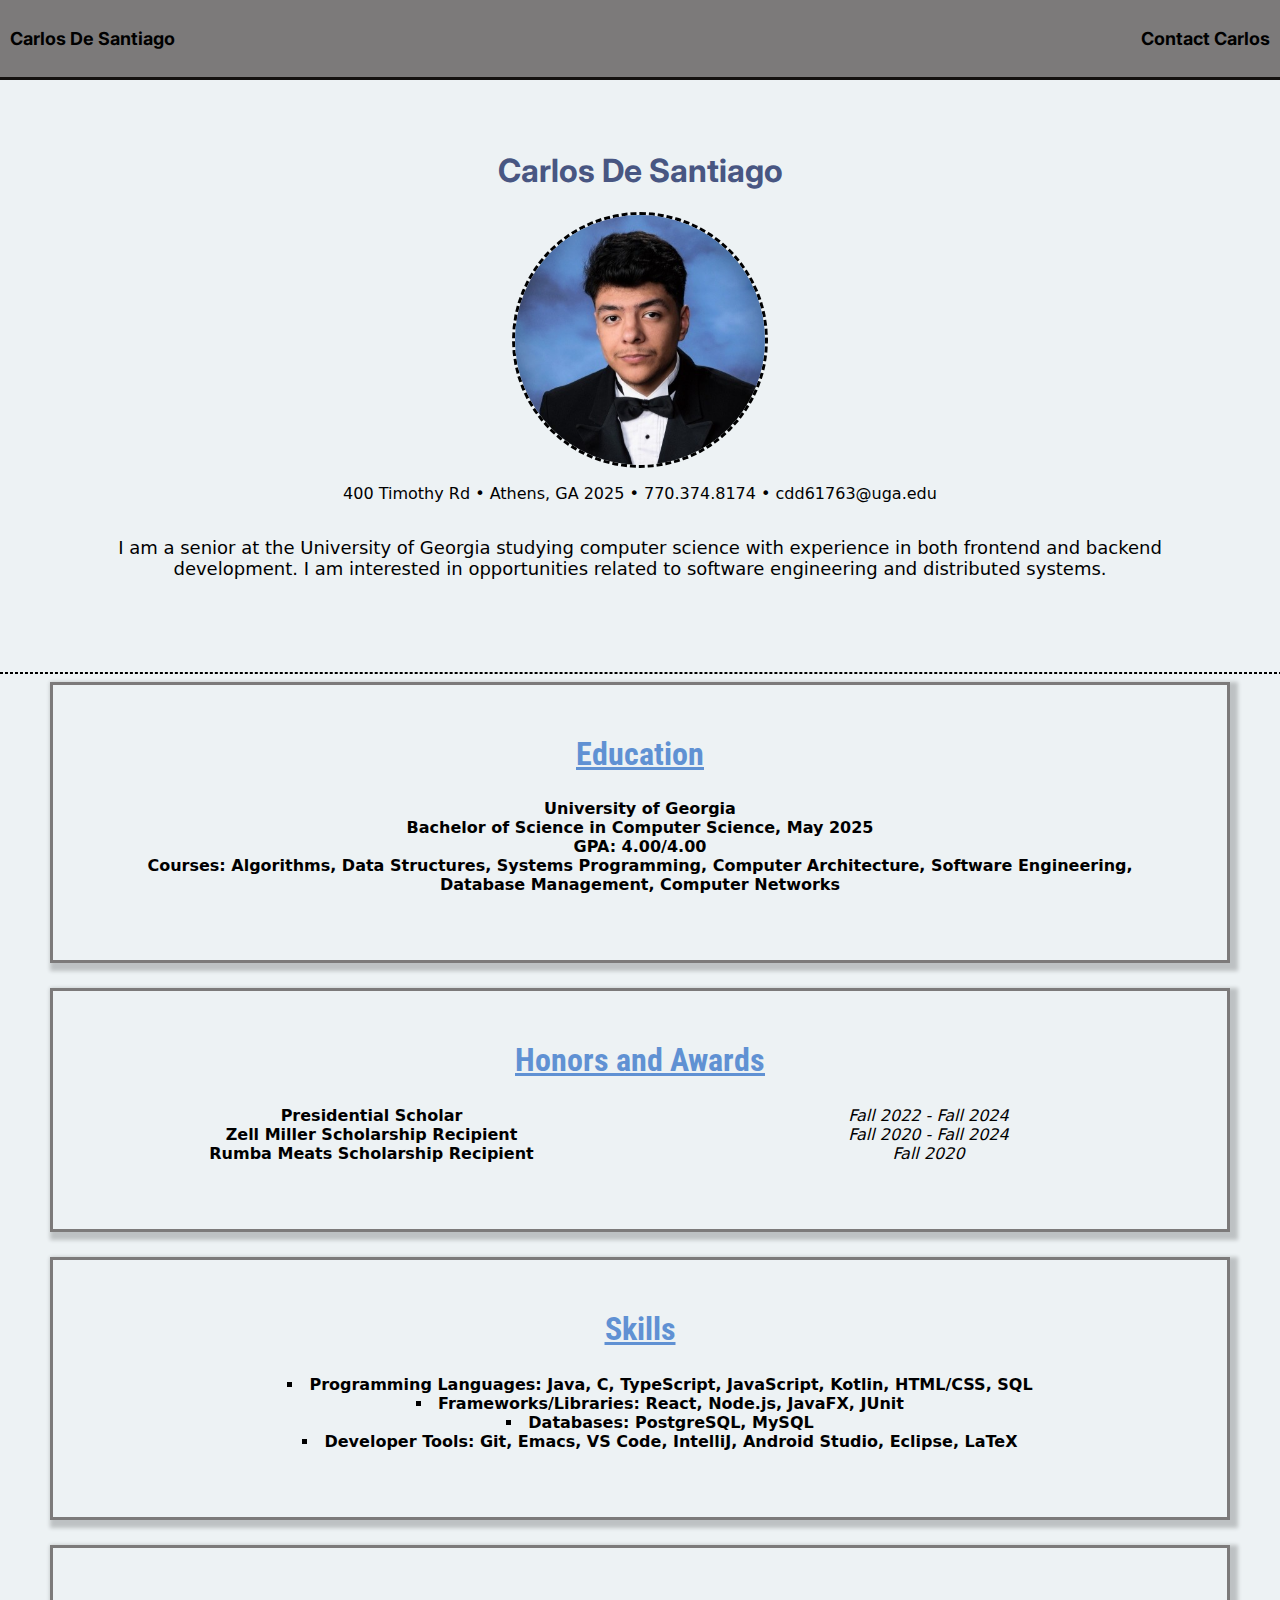
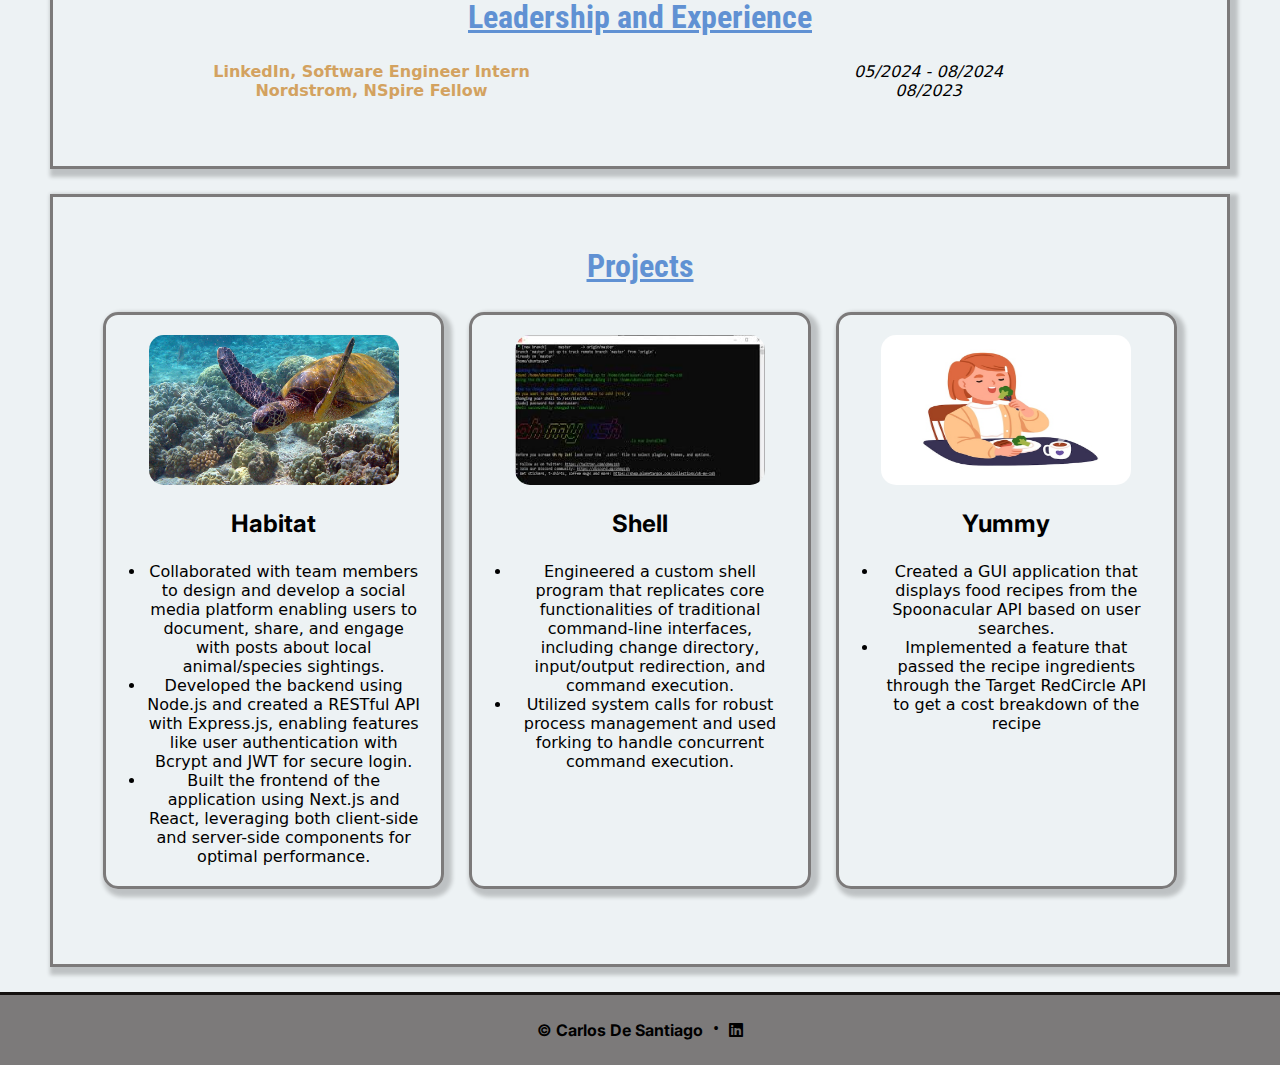
<file: index.html>
<!DOCTYPE html>
<html lang="en">
<head>
    <link rel="stylesheet" href="https://cdnjs.cloudflare.com/ajax/libs/font-awesome/6.0.0-beta3/css/all.min.css">
    <link rel="stylesheet" href="css/style.css">
    <link rel="preconnect" href="https://fonts.googleapis.com">
    <link rel="preconnect" href="https://fonts.gstatic.com" crossorigin>
    <link href="https://fonts.googleapis.com/css2?family=Inter:ital,opsz,wght@0,14..32,100..900;1,14..32,100..900&family=Roboto+Condensed:ital,wght@0,100..900;1,100..900&display=swap" rel="stylesheet">
    <meta charset="UTF-8">
    <meta name="viewport" content="width=device-width, initial-scale=1.0">
    <title>Carlos De Santiago</title>
</head>
<body>
    <nav>
        <p>Carlos De Santiago</p>
        <p><a href="contact.html">Contact Carlos</a></p>
    </nav>
    <section class="splash">
        <h1>Carlos De Santiago</h1>
        <img src="images/headshot.jpg" alt="Headshot" width="250px" height="250px"/>
        <p class="address">400 Timothy Rd &#8226; Athens, GA 2025 &#8226; 770.374.8174 &#8226; cdd61763@uga.edu</p>
        <p class="tagline">I am a senior at the University of Georgia studying computer science with experience in both frontend and backend development. I am interested in opportunities related to software engineering and distributed systems.</p>
    </section>
    <hr>
    <section>
        <h2>Education</h2>
        <p class="edu">University of Georgia <br> Bachelor of Science in Computer Science, May 2025 <br> GPA: 4.00/4.00 <br> Courses: Algorithms, Data Structures, Systems Programming, Computer Architecture, Software Engineering, Database Management, Computer Networks</p>
    </section>
    <section>
        <h2>Honors and Awards</h2>
        <dl>
            <dt>Presidential Scholar</dt> <dd>Fall 2022 - Fall 2024</dd>
            <dt>Zell Miller Scholarship Recipient</dt> <dd>Fall 2020 - Fall 2024</dd>
            <dt>Rumba Meats Scholarship Recipient</dt> <dd>Fall 2020</dd>
        </dl>
    </section>
    <section>
        <h2>Skills</h2>
        <ul>
            <li>Programming Languages: Java, C, TypeScript, JavaScript, Kotlin, HTML/CSS, SQL</li>
            <li>Frameworks/Libraries: React, Node.js, JavaFX, JUnit</li>
            <li>Databases: PostgreSQL, MySQL</li>
            <li>Developer Tools: Git, Emacs, VS Code, IntelliJ, Android Studio, Eclipse, LaTeX</li>
        </ul>
    </section>
    <section>
        <h2>Leadership and Experience</h2>
        <dl>
            <dt><a href="https://www.linkedin.com">LinkedIn, Software Engineer Intern</a></dt> <dd>05/2024 - 08/2024</dd>
            <dt><a href="https://www.nordstrom.com">Nordstrom, NSpire Fellow</a></dt> <dd>08/2023</dd>
        </dl>
    </section>
    <section>
        <h2>Projects</h2>
        <div class="three-col">
            <div class="card">
                <img src="images/habitat.jpg" alt="Habitat App" width="250px" height="150px">
                <h3>Habitat</h3>
                <ul>
                    <li>Collaborated with team members to design and develop a social media platform enabling users to document, share,
                        and engage with posts about local animal/species sightings.</li>
                    <li>Developed the backend using Node.js and created a RESTful API with Express.js, enabling features like user
                        authentication with Bcrypt and JWT for secure login.</li>
                    <li>Built the frontend of the application using Next.js and React, leveraging both client-side and server-side
                        components for optimal performance.</li>
                </ul>
            </div>
            <div class="card">
                <img src="images/shell.jpg" alt="Shell App" width="250px" height="150px">
                <h3>Shell</h3>
                <ul>
                    <li>Engineered a custom shell program that replicates core functionalities of traditional command-line interfaces,
                        including change directory, input/output redirection, and command execution.</li>
                    <li>Utilized system calls for robust process management and used forking to handle concurrent command execution.</li>
                </ul>
            </div>
            <div class="card">
                <img src="images/yummy.jpg" alt="Yummy App" width="250px" height="150px">
                <h3>Yummy</h3>
                <ul>
                    <li>Created a GUI application that displays food recipes from the Spoonacular API based on user searches.</li>
                    <li>Implemented a feature that passed the recipe ingredients through the Target RedCircle API to get a cost
                        breakdown of the recipe</li>
                </ul>
            </div>
        </div>
    </section>
    <footer>
        <a href="contact.html">&#169; Carlos De Santiago</a>
        &#8226; <a href="https://www.linkedin.com/in/carlosdes/"><i class="fa-brands fa-linkedin"></i></a>
    </footer>
</body>
</html>
</file>
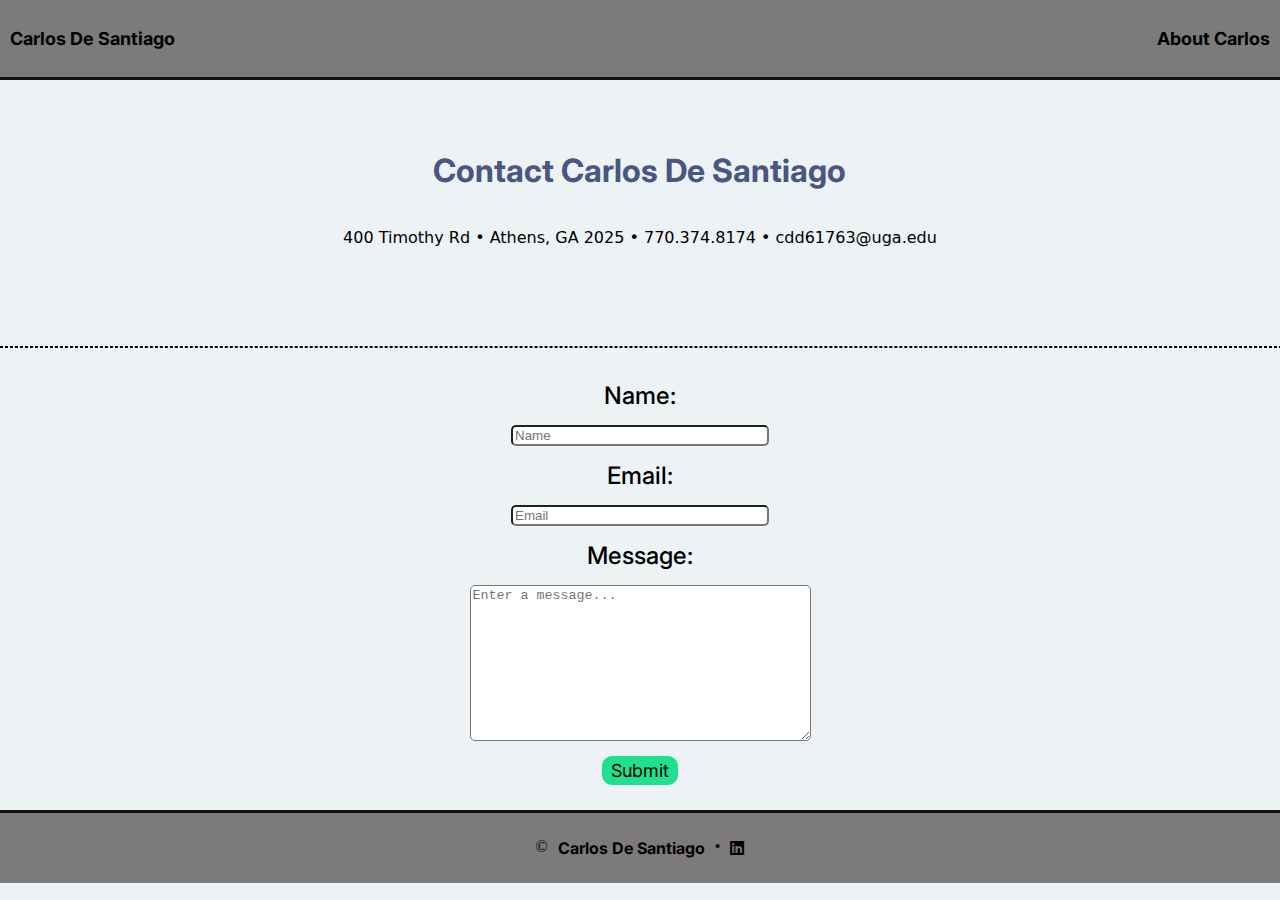
<file: contact.html>
<!DOCTYPE html>
<html lang="en">
<head>
    <link rel="stylesheet" href="https://cdnjs.cloudflare.com/ajax/libs/font-awesome/6.0.0-beta3/css/all.min.css">
    <link rel="stylesheet" href="css/style.css">
    <link rel="preconnect" href="https://fonts.googleapis.com">
    <link rel="preconnect" href="https://fonts.gstatic.com" crossorigin>
    <link href="https://fonts.googleapis.com/css2?family=Inter:ital,opsz,wght@0,14..32,100..900;1,14..32,100..900&family=Roboto+Condensed:ital,wght@0,100..900;1,100..900&display=swap" rel="stylesheet">
    <meta charset="UTF-8">
    <meta name="viewport" content="width=device-width, initial-scale=1.0">
    <title>Contact Carlos</title>
</head>
<body>
    <nav>
        <p>Carlos De Santiago</p>
        <p><a href="index.html">About Carlos</a></p>
    </nav>
    <div class="one-col">
        <section class="splash">
            <h1>Contact Carlos De Santiago</h1>
            <p>400 Timothy Rd &#8226; Athens, GA 2025 &#8226; 770.374.8174 &#8226; cdd61763@uga.edu</p>
        </section>
        <hr>
        <form action="https://formsubmit.co/03a350705874d94f6ff601cf46522eff" method="POST">
            <input type="hidden" name="_next" value="https://carlosddes.github.io/thankyou.html">
            <input type="hidden" name="_captcha" value="false">
            <label>Name:</label>
            <input type="text" name="name" placeholder="Name" required>
            <label>Email:</label>
            <input type="email" name="email" placeholder="Email" required>
            <label>Message:</label> 
            <textarea name="message" rows="10" cols="40" placeholder="Enter a message..."></textarea>
            <button type="submit">Submit</button>
        </form>
    </div>
    <footer>
        &#169; <a href="index.html">Carlos De Santiago</a>
        &#8226; <a href="https://www.linkedin.com/in/carlosdes/"><i class="fa-brands fa-linkedin"></i></a>
    </footer>
</body>
</html>
</file>
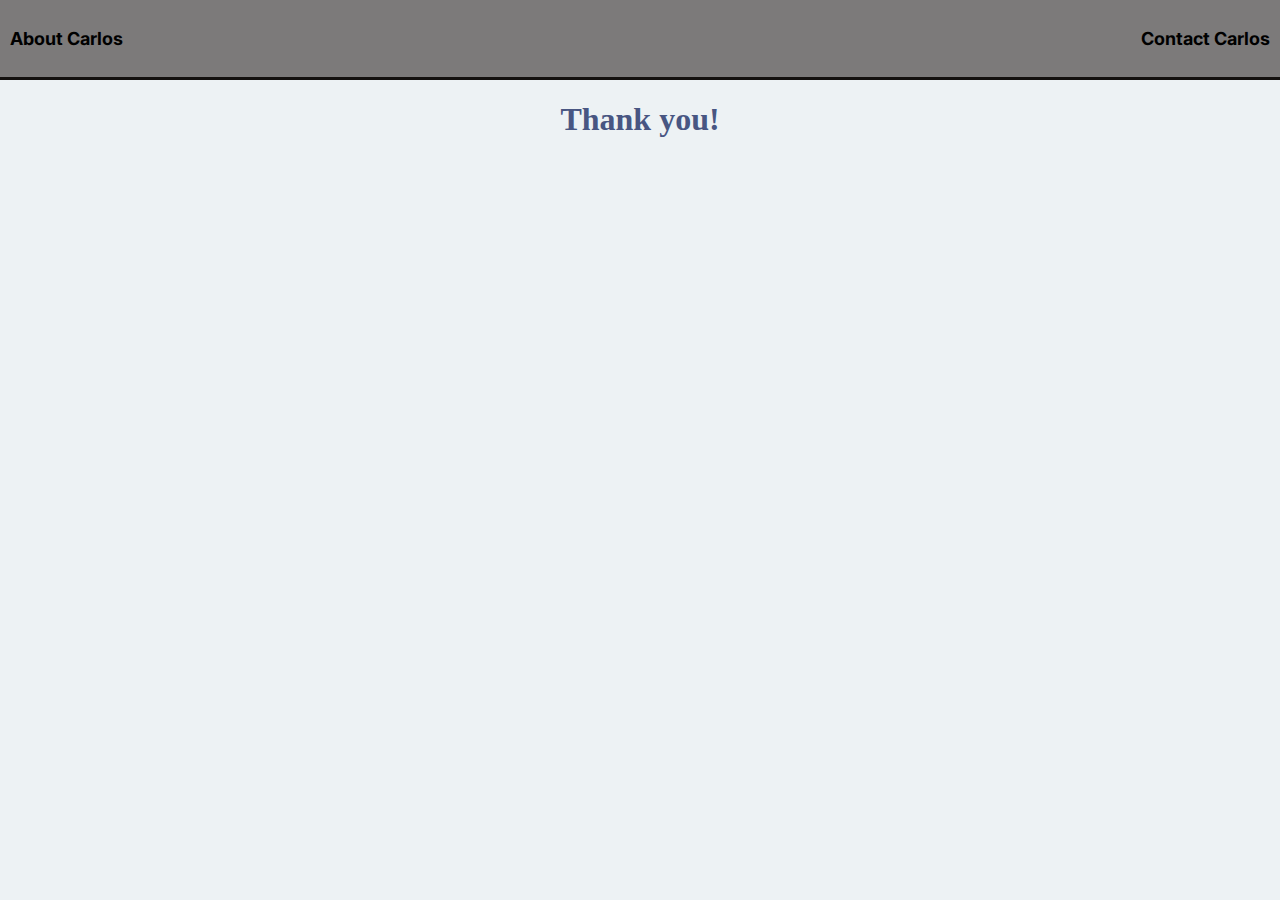
<file: thankyou.html>
<!DOCTYPE html>
<html lang="en">
<head>
    <link rel="stylesheet" href="css/style.css">
    <link rel="preconnect" href="https://fonts.googleapis.com">
    <link rel="preconnect" href="https://fonts.gstatic.com" crossorigin>
    <link href="https://fonts.googleapis.com/css2?family=Inter:ital,opsz,wght@0,14..32,100..900;1,14..32,100..900&family=Roboto+Condensed:ital,wght@0,100..900;1,100..900&display=swap" rel="stylesheet">
    <meta charset="UTF-8">
    <meta name="viewport" content="width=device-width, initial-scale=1.0">
    <title>Thank you</title>
</head>
<body>
    <nav>
        <p><a href="index.html">About Carlos</a></p>
        <p><a href="contact.html">Contact Carlos</a></p>
    </nav>
    <h1 class="ThankYou">Thank you!</h1>
</body>
</html>
</file>
<file: css/style.css>
/* General Styles */
body {
    margin: 0;
    background-color: #EDF2F4;
}

/* Nav Styles */
nav {
    display: flex;
    justify-content: space-between;
    background-color: #7C7A7A;
    border-bottom: solid #14110F;
    padding: 10px;
}

nav p, nav a {
    font-family: "Inter", serif;
    font-size: large;
    font-weight: 700;
}

nav a {
    color: black;
    text-decoration: none;
}

nav a:hover {
    background-color: #6B6A6A;
}

/* Footer Styles */
footer {
    display: flex;
    justify-content: center;
    gap: 10px;
    padding: 25px 0px 25px 0px;
    background-color: #7C7A7A;
    border-top: solid #14110F;
}

footer a {
    font-family: "Inter", serif;
    font-size: medium;
    font-weight: 700;
    color: black;
    text-decoration: none;
}

/* Splash Section */
.splash {
    display: flex;
    flex-direction: column;
    align-items: center;
    justify-content: center;
    text-align: center;
    border: none;
    box-shadow: none;
}

.splash h1 {
    font-family: "Inter", serif;
    font-size: xx-large;
    font-weight: 700;
    color: #485682;
}

.splash img {
    border-radius: 50%;
    border-style: dashed;

}

.splash p {
    font-family: system-ui, -apple-system, BlinkMacSystemFont, 'Segoe UI', Roboto, Oxygen, Ubuntu, Cantarell, 'Open Sans', 'Helvetica Neue', sans-serif;
    text-align: center;
}

.address {
    font-weight: 200;
}

.tagline {
    font-size: large;
    font-weight: 400;
}

/* Horizontal Rules */
hr {
    border-color: black;
    border-style: dashed;
    min-width: 100%;
}

/* Sections */
section {
    text-align: center;
    margin-left: 50px;
    margin-right: 50px;
    padding: 50px;
    border: solid #7C7A7A;;
    box-shadow: 4px 4px 4px 4px rgba(0,0,0,0.2);
    overflow: hidden;
    margin-bottom: 25px;
}

/* Section Headings */
section h2 {
    font-family: "Roboto Condensed", serif;
    font-size: xx-large;
    text-decoration: underline;
    color: #6091d3;
    margin-top: 0px;
}

/* Education Paragraph Style */
.edu {
    font-family: system-ui, -apple-system, BlinkMacSystemFont, 'Segoe UI', Roboto, Oxygen, Ubuntu, Cantarell, 'Open Sans', 'Helvetica Neue', sans-serif;
    font-weight: 700;
    font-size: medium;
}

/* link styles */
section a {
    color: #D3A260;
    text-decoration: none;
}
section a:hover {
    color: #AE7830;
    font-size: large;
}

/* List Styles */
ul {
    list-style-type: square;
    list-style-position: inside;
    font-family: system-ui, -apple-system, BlinkMacSystemFont, 'Segoe UI', Roboto, Oxygen, Ubuntu, Cantarell, 'Open Sans', 'Helvetica Neue', sans-serif;
    font-weight: 700;
}

dl {
    display: grid;
    grid-template-columns: 1fr 1fr;
    font-family: system-ui, -apple-system, BlinkMacSystemFont, 'Segoe UI', Roboto, Oxygen, Ubuntu, Cantarell, 'Open Sans', 'Helvetica Neue', sans-serif;
}

dl dt{
    font-weight: 700;
}
dl dd{
    font-style: italic;
}

/* Project Section */
.three-col {
    display: grid;
    grid-template-columns: 1fr 1fr 1fr;
    gap: 25px;
    margin-bottom: 25px;
}

.card {
    display: flex;
    flex-direction: column;
    padding: 20px;
    border-radius: 15px;
    text-align: center;
    border: solid #7C7A7A;;
    box-shadow: 4px 4px 4px 4px rgba(0,0,0,0.2);
}

.card img {
    border-radius: 15px;
    display: block;
    margin-left: auto;
    margin-right: auto;
}

.card h3 {
    font-family: "Inter", serif;
    font-size: x-large;
    font-weight: 700;
}

.card ul {
    list-style-type: disc;
    list-style-position: outside;
    padding-left: 20px;
    color: black;
    font-weight: 300;
    margin: 0;
    font-family: system-ui, -apple-system, BlinkMacSystemFont, 'Segoe UI', Roboto, Oxygen, Ubuntu, Cantarell, 'Open Sans', 'Helvetica Neue', sans-serif;
}

/* Contact Page Styles */
.one-col {
    display: flex;
    flex-direction: column;
    align-items: center;
}

form {
    display: flex;
    justify-content: center;
    align-items: center;
    text-align: center;
    flex-direction: column;
    margin: 25px 0px 25px 0px;
    font-family: "Inter", serif;
    font-weight: 500;
    font-size: x-large;
    gap: 15px;
}

form input {
    min-width: 250px;
    max-width: 250px;
    border-radius: 5px;
}

form textarea {
    border-radius: 5px;
}

form button {
    border: solid #20DF8E;
    border-radius: 10px;
    background-color: #20DF8E;
    font-family: "Inter", serif;
    font-size: large;
}

form button:hover {
    background-color: #32CD84;
    border: solid #32CD84;
}

/* Thank You Page Styles */
.ThankYou {
    color: #485682;
    text-align: center;
}
</file>
